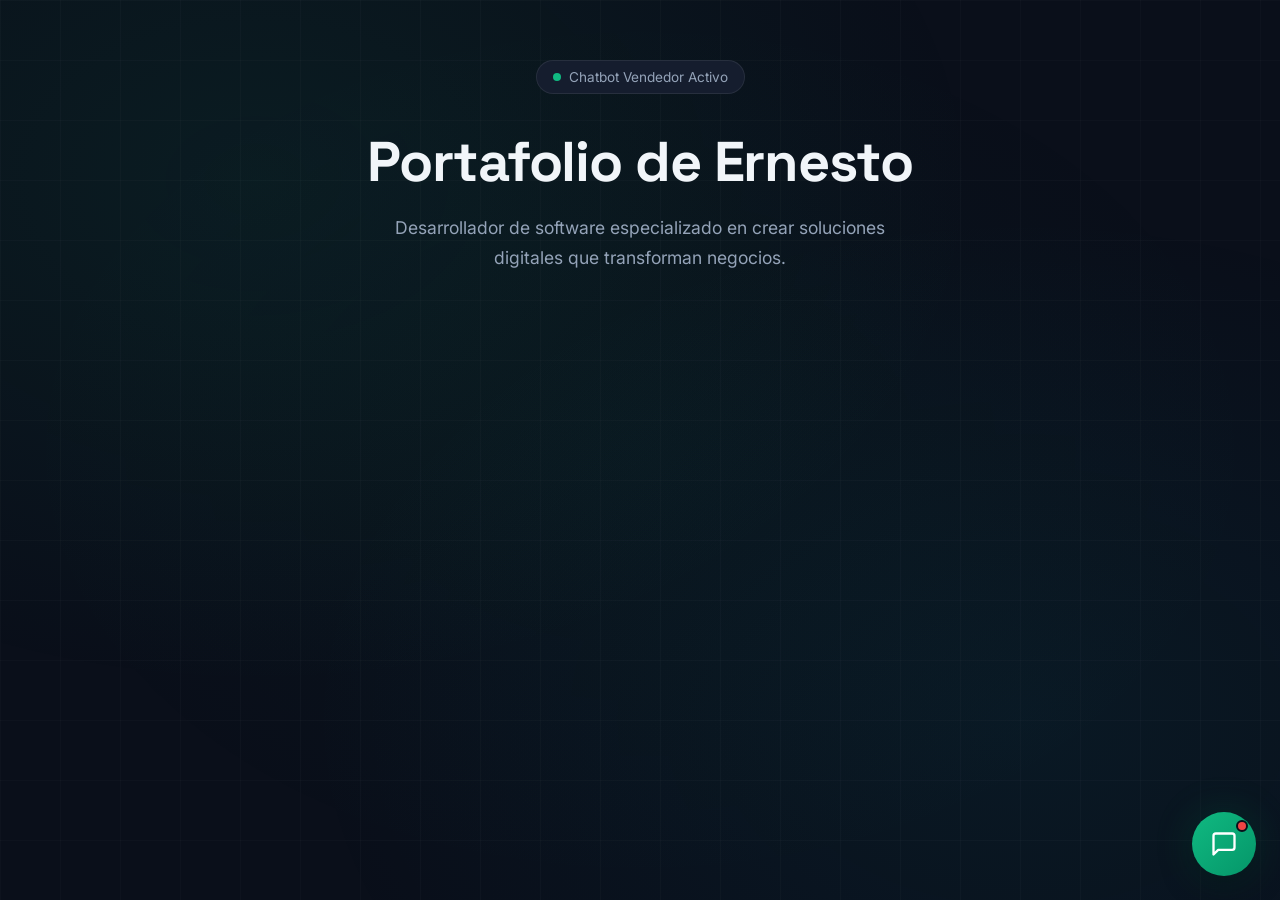
<file: chatbot.html>
<!DOCTYPE html>
<html lang="es">
<head>
  <meta charset="UTF-8">
  <meta name="viewport" content="width=device-width, initial-scale=1.0">
  <title>Chatbot Vendedor - Desarrollador de Software</title>
  <link rel="preconnect" href="https://fonts.googleapis.com">
  <link rel="preconnect" href="https://fonts.gstatic.com" crossorigin>
  <link href="https://fonts.googleapis.com/css2?family=Space+Grotesk:wght@400;500;600;700&family=Inter:wght@300;400;500;600&display=swap" rel="stylesheet">
  <style>
    :root {
      --bg-primary: #0a0f1a;
      --bg-secondary: #111827;
      --bg-tertiary: #1a2332;
      --bg-card: #151d2e;
      --text-primary: #f1f5f9;
      --text-secondary: #94a3b8;
      --text-muted: #64748b;
      --accent: #10b981;
      --accent-light: #34d399;
      --accent-dark: #059669;
      --accent-glow: rgba(16, 185, 129, 0.3);
      --border: rgba(255, 255, 255, 0.08);
      --border-hover: rgba(255, 255, 255, 0.15);
      --shadow-sm: 0 2px 8px rgba(0, 0, 0, 0.3);
      --shadow-md: 0 8px 32px rgba(0, 0, 0, 0.4);
      --shadow-lg: 0 16px 64px rgba(0, 0, 0, 0.5);
      --shadow-accent: 0 0 40px rgba(16, 185, 129, 0.2);
      --radius-sm: 8px;
      --radius-md: 12px;
      --radius-lg: 20px;
      --radius-full: 50px;
    }

    * {
      margin: 0;
      padding: 0;
      box-sizing: border-box;
    }

    body {
      font-family: 'Inter', sans-serif;
      background: var(--bg-primary);
      min-height: 100vh;
      color: var(--text-primary);
      overflow-x: hidden;
    }

    /* Demo Page Background */
    .demo-bg {
      position: fixed;
      inset: 0;
      background: 
        radial-gradient(ellipse at 20% 20%, rgba(16, 185, 129, 0.08) 0%, transparent 50%),
        radial-gradient(ellipse at 80% 80%, rgba(6, 182, 212, 0.06) 0%, transparent 50%),
        radial-gradient(ellipse at 50% 50%, rgba(16, 185, 129, 0.03) 0%, transparent 70%);
      z-index: -1;
    }

    .demo-grid {
      position: fixed;
      inset: 0;
      background-image: 
        linear-gradient(rgba(255, 255, 255, 0.02) 1px, transparent 1px),
        linear-gradient(90deg, rgba(255, 255, 255, 0.02) 1px, transparent 1px);
      background-size: 60px 60px;
      z-index: -1;
    }

    .demo-content {
      max-width: 800px;
      margin: 0 auto;
      padding: 60px 24px;
      text-align: center;
    }

    .demo-title {
      font-family: 'Space Grotesk', sans-serif;
      font-size: clamp(2rem, 5vw, 3.5rem);
      font-weight: 700;
      color: var(--text-primary);
      margin-bottom: 16px;
      letter-spacing: -0.02em;
    }

    .demo-subtitle {
      font-size: 1.1rem;
      color: var(--text-secondary);
      max-width: 500px;
      margin: 0 auto 40px;
      line-height: 1.7;
    }

    .demo-badge {
      display: inline-flex;
      align-items: center;
      gap: 8px;
      padding: 8px 16px;
      background: var(--bg-card);
      border: 1px solid var(--border);
      border-radius: var(--radius-full);
      font-size: 0.85rem;
      color: var(--text-secondary);
      margin-bottom: 32px;
    }

    .demo-badge::before {
      content: '';
      width: 8px;
      height: 8px;
      background: var(--accent);
      border-radius: 50%;
      animation: pulse 2s ease-in-out infinite;
    }

    @keyframes pulse {
      0%, 100% { opacity: 1; transform: scale(1); }
      50% { opacity: 0.5; transform: scale(1.2); }
    }

    /* ===== CHATBOT STYLES ===== */
    
    /* Toggle Button */
    .chatbot-toggle {
      position: fixed;
      bottom: 24px;
      right: 24px;
      width: 64px;
      height: 64px;
      background: linear-gradient(135deg, var(--accent) 0%, var(--accent-dark) 100%);
      border: none;
      border-radius: 50%;
      cursor: pointer;
      display: flex;
      align-items: center;
      justify-content: center;
      box-shadow: var(--shadow-md), var(--shadow-accent);
      z-index: 9999;
      transition: all 0.4s cubic-bezier(0.4, 0, 0.2, 1);
      animation: floatIn 0.6s cubic-bezier(0.34, 1.56, 0.64, 1) forwards;
    }

    @keyframes floatIn {
      0% { 
        opacity: 0; 
        transform: scale(0.3) translateY(20px); 
      }
      100% { 
        opacity: 1; 
        transform: scale(1) translateY(0); 
      }
    }

    .chatbot-toggle:hover {
      transform: scale(1.08);
      box-shadow: var(--shadow-lg), 0 0 60px rgba(16, 185, 129, 0.35);
    }

    .chatbot-toggle:active {
      transform: scale(0.95);
    }

    .chatbot-toggle svg {
      width: 28px;
      height: 28px;
      color: white;
      transition: transform 0.3s ease;
    }

    .chatbot-toggle.active svg {
      transform: rotate(90deg);
    }

    .chatbot-toggle .notification-dot {
      position: absolute;
      top: 8px;
      right: 8px;
      width: 12px;
      height: 12px;
      background: #ef4444;
      border-radius: 50%;
      border: 2px solid var(--bg-primary);
      animation: notifyPulse 2s ease-in-out infinite;
    }

    @keyframes notifyPulse {
      0%, 100% { transform: scale(1); }
      50% { transform: scale(1.2); }
    }

    .chatbot-toggle.active .notification-dot {
      display: none;
    }

    /* Chat Window */
    .chatbot-window {
      position: fixed;
      bottom: 100px;
      right: 24px;
      width: 380px;
      max-width: calc(100vw - 48px);
      max-height: calc(100vh - 140px);
      background: var(--bg-secondary);
      border-radius: var(--radius-lg);
      box-shadow: var(--shadow-lg), 0 0 80px rgba(0, 0, 0, 0.5);
      border: 1px solid var(--border);
      z-index: 9998;
      display: flex;
      flex-direction: column;
      overflow: hidden;
      opacity: 0;
      visibility: hidden;
      transform: translateY(20px) scale(0.95);
      transform-origin: bottom right;
      transition: all 0.4s cubic-bezier(0.4, 0, 0.2, 1);
    }

    .chatbot-window.open {
      opacity: 1;
      visibility: visible;
      transform: translateY(0) scale(1);
    }

    /* Chat Header */
    .chatbot-header {
      padding: 20px;
      background: linear-gradient(135deg, var(--bg-tertiary) 0%, var(--bg-card) 100%);
      border-bottom: 1px solid var(--border);
      display: flex;
      align-items: center;
      gap: 14px;
    }

    .chatbot-avatar {
      width: 48px;
      height: 48px;
      background: linear-gradient(135deg, var(--accent) 0%, var(--accent-dark) 100%);
      border-radius: 50%;
      display: flex;
      align-items: center;
      justify-content: center;
      box-shadow: 0 4px 16px var(--accent-glow);
      position: relative;
    }

    .chatbot-avatar svg {
      width: 24px;
      height: 24px;
      color: white;
    }

    .chatbot-avatar::after {
      content: '';
      position: absolute;
      bottom: 2px;
      right: 2px;
      width: 12px;
      height: 12px;
      background: var(--accent-light);
      border-radius: 50%;
      border: 2px solid var(--bg-tertiary);
    }

    .chatbot-info {
      flex: 1;
    }

    .chatbot-name {
      font-family: 'Space Grotesk', sans-serif;
      font-size: 1rem;
      font-weight: 600;
      color: var(--text-primary);
      margin-bottom: 2px;
    }

    .chatbot-status {
      font-size: 0.8rem;
      color: var(--accent-light);
      display: flex;
      align-items: center;
      gap: 6px;
    }

    .chatbot-status::before {
      content: '';
      width: 6px;
      height: 6px;
      background: var(--accent-light);
      border-radius: 50%;
      animation: pulse 2s ease-in-out infinite;
    }

    .chatbot-close {
      width: 36px;
      height: 36px;
      background: rgba(255, 255, 255, 0.05);
      border: 1px solid var(--border);
      border-radius: 50%;
      cursor: pointer;
      display: flex;
      align-items: center;
      justify-content: center;
      transition: all 0.2s ease;
    }

    .chatbot-close:hover {
      background: rgba(255, 255, 255, 0.1);
      border-color: var(--border-hover);
    }

    .chatbot-close svg {
      width: 18px;
      height: 18px;
      color: var(--text-secondary);
    }

    /* Chat Messages */
    .chatbot-messages {
      flex: 1;
      padding: 20px;
      overflow-y: auto;
      display: flex;
      flex-direction: column;
      gap: 16px;
      scroll-behavior: smooth;
    }

    .chatbot-messages::-webkit-scrollbar {
      width: 4px;
    }

    .chatbot-messages::-webkit-scrollbar-track {
      background: transparent;
    }

    .chatbot-messages::-webkit-scrollbar-thumb {
      background: var(--border);
      border-radius: 4px;
    }

    /* Message Bubbles */
    .message {
      display: flex;
      gap: 10px;
      animation: messageIn 0.4s cubic-bezier(0.4, 0, 0.2, 1) forwards;
      opacity: 0;
    }

    @keyframes messageIn {
      0% { 
        opacity: 0; 
        transform: translateY(10px); 
      }
      100% { 
        opacity: 1; 
        transform: translateY(0); 
      }
    }

    .message.bot {
      align-items: flex-start;
    }

    .message.user {
      flex-direction: row-reverse;
    }

    .message-avatar {
      width: 32px;
      height: 32px;
      border-radius: 50%;
      background: linear-gradient(135deg, var(--accent) 0%, var(--accent-dark) 100%);
      display: flex;
      align-items: center;
      justify-content: center;
      flex-shrink: 0;
    }

    .message-avatar svg {
      width: 16px;
      height: 16px;
      color: white;
    }

    .message.user .message-avatar {
      background: var(--bg-tertiary);
    }

    .message-content {
      max-width: 85%;
    }

    .message-bubble {
      padding: 14px 18px;
      border-radius: var(--radius-md);
      font-size: 0.9rem;
      line-height: 1.6;
    }

    .message.bot .message-bubble {
      background: var(--bg-card);
      color: var(--text-primary);
      border-bottom-left-radius: 4px;
      border: 1px solid var(--border);
    }

    .message.user .message-bubble {
      background: linear-gradient(135deg, var(--accent) 0%, var(--accent-dark) 100%);
      color: white;
      border-bottom-right-radius: 4px;
    }

    .message-time {
      font-size: 0.7rem;
      color: var(--text-muted);
      margin-top: 6px;
      padding: 0 4px;
    }

    .message.user .message-time {
      text-align: right;
    }

    /* Typing Indicator */
    .typing-indicator {
      display: flex;
      gap: 4px;
      padding: 16px 18px;
      background: var(--bg-card);
      border-radius: var(--radius-md);
      border: 1px solid var(--border);
      width: fit-content;
    }

    .typing-indicator span {
      width: 8px;
      height: 8px;
      background: var(--accent);
      border-radius: 50%;
      animation: typingBounce 1.4s ease-in-out infinite;
    }

    .typing-indicator span:nth-child(2) {
      animation-delay: 0.2s;
    }

    .typing-indicator span:nth-child(3) {
      animation-delay: 0.4s;
    }

    @keyframes typingBounce {
      0%, 60%, 100% { transform: translateY(0); }
      30% { transform: translateY(-6px); }
    }

    /* Quick Reply Buttons */
    .quick-replies {
      display: flex;
      flex-wrap: wrap;
      gap: 8px;
      margin-top: 8px;
      animation: messageIn 0.4s cubic-bezier(0.4, 0, 0.2, 1) forwards;
    }

    .quick-reply-btn {
      padding: 10px 16px;
      background: rgba(16, 185, 129, 0.1);
      border: 1px solid rgba(16, 185, 129, 0.3);
      border-radius: var(--radius-full);
      color: var(--accent-light);
      font-size: 0.85rem;
      font-weight: 500;
      cursor: pointer;
      transition: all 0.3s ease;
      white-space: nowrap;
    }

    .quick-reply-btn:hover {
      background: rgba(16, 185, 129, 0.2);
      border-color: var(--accent);
      transform: translateY(-2px);
      box-shadow: 0 4px 12px var(--accent-glow);
    }

    .quick-reply-btn:active {
      transform: translateY(0);
    }

    /* CTA Button */
    .cta-button {
      display: inline-flex;
      align-items: center;
      gap: 10px;
      padding: 14px 24px;
      background: linear-gradient(135deg, #25D366 0%, #128C7E 100%);
      border: none;
      border-radius: var(--radius-md);
      color: white;
      font-size: 0.9rem;
      font-weight: 600;
      cursor: pointer;
      transition: all 0.3s ease;
      text-decoration: none;
      margin-top: 12px;
    }

    .cta-button:hover {
      transform: translateY(-2px);
      box-shadow: 0 8px 24px rgba(37, 211, 102, 0.3);
    }

    .cta-button svg {
      width: 20px;
      height: 20px;
    }

    /* Chat Input */
    .chatbot-input-area {
      padding: 16px 20px;
      background: var(--bg-tertiary);
      border-top: 1px solid var(--border);
    }

    .chatbot-input-wrapper {
      display: flex;
      gap: 12px;
      align-items: flex-end;
    }

    .chatbot-input {
      flex: 1;
      background: var(--bg-card);
      border: 1px solid var(--border);
      border-radius: var(--radius-md);
      padding: 14px 16px;
      color: var(--text-primary);
      font-size: 0.9rem;
      font-family: inherit;
      resize: none;
      min-height: 48px;
      max-height: 120px;
      transition: all 0.2s ease;
    }

    .chatbot-input:focus {
      outline: none;
      border-color: var(--accent);
      box-shadow: 0 0 0 3px var(--accent-glow);
    }

    .chatbot-input::placeholder {
      color: var(--text-muted);
    }

    .chatbot-send {
      width: 48px;
      height: 48px;
      background: linear-gradient(135deg, var(--accent) 0%, var(--accent-dark) 100%);
      border: none;
      border-radius: var(--radius-md);
      cursor: pointer;
      display: flex;
      align-items: center;
      justify-content: center;
      transition: all 0.2s ease;
      flex-shrink: 0;
    }

    .chatbot-send:hover {
      transform: scale(1.05);
      box-shadow: 0 4px 16px var(--accent-glow);
    }

    .chatbot-send:active {
      transform: scale(0.95);
    }

    .chatbot-send:disabled {
      opacity: 0.5;
      cursor: not-allowed;
      transform: none;
    }

    .chatbot-send svg {
      width: 20px;
      height: 20px;
      color: white;
    }

    /* Footer Branding */
    .chatbot-footer {
      padding: 10px 20px;
      background: var(--bg-card);
      border-top: 1px solid var(--border);
      text-align: center;
    }

    .chatbot-footer a {
      font-size: 0.75rem;
      color: var(--text-muted);
      text-decoration: none;
      transition: color 0.2s ease;
    }

    .chatbot-footer a:hover {
      color: var(--accent);
    }

    /* Responsive */
    @media (max-width: 480px) {
      .chatbot-toggle {
        bottom: 16px;
        right: 16px;
        width: 56px;
        height: 56px;
      }

      .chatbot-window {
        bottom: 80px;
        right: 12px;
        left: 12px;
        width: auto;
        max-height: calc(100vh - 120px);
      }
    }

    /* Reduced Motion */
    @media (prefers-reduced-motion: reduce) {
      *, *::before, *::after {
        animation-duration: 0.01ms !important;
        animation-iteration-count: 1 !important;
        transition-duration: 0.01ms !important;
      }
    }
  </style>
</head>
<body>
  <div class="demo-bg"></div>
  <div class="demo-grid"></div>

  <!-- Demo Content -->
  <div class="demo-content">
    <div class="demo-badge">Chatbot Vendedor Activo</div>
    <h1 class="demo-title">Portafolio de Ernesto</h1>
    <p class="demo-subtitle">Desarrollador de software especializado en crear soluciones digitales que transforman negocios.</p>
  </div>

  <!-- Chatbot Container -->
  <div id="chatbot-container">
    <!-- Toggle Button -->
    <button class="chatbot-toggle" id="chatbotToggle" aria-label="Abrir chat de ventas">
      <span class="notification-dot"></span>
      <svg viewBox="0 0 24 24" fill="none" stroke="currentColor" stroke-width="2" stroke-linecap="round" stroke-linejoin="round">
        <path d="M21 15a2 2 0 0 1-2 2H7l-4 4V5a2 2 0 0 1 2-2h14a2 2 0 0 1 2 2z"></path>
      </svg>
    </button>

    <!-- Chat Window -->
    <div class="chatbot-window" id="chatbotWindow">
      <!-- Header -->
      <div class="chatbot-header">
        <div class="chatbot-avatar">
          <svg viewBox="0 0 24 24" fill="none" stroke="currentColor" stroke-width="2" stroke-linecap="round" stroke-linejoin="round">
            <path d="M12 8V4H8"></path>
            <rect width="16" height="12" x="4" y="8" rx="2"></rect>
            <path d="M2 14h2"></path>
            <path d="M20 14h2"></path>
            <path d="M15 13v2"></path>
            <path d="M9 13v2"></path>
          </svg>
        </div>
        <div class="chatbot-info">
          <div class="chatbot-name">Asistente de Ernesto</div>
          <div class="chatbot-status">En linea - Responde al instante</div>
        </div>
        <button class="chatbot-close" id="chatbotClose" aria-label="Cerrar chat">
          <svg viewBox="0 0 24 24" fill="none" stroke="currentColor" stroke-width="2" stroke-linecap="round" stroke-linejoin="round">
            <path d="M18 6L6 18"></path>
            <path d="M6 6l12 12"></path>
          </svg>
        </button>
      </div>

      <!-- Messages -->
      <div class="chatbot-messages" id="chatbotMessages">
        <!-- Messages will be inserted here -->
      </div>

      <!-- Input Area -->
      <div class="chatbot-input-area">
        <div class="chatbot-input-wrapper">
          <textarea 
            class="chatbot-input" 
            id="chatbotInput" 
            placeholder="Escribe tu mensaje..." 
            rows="1"
            aria-label="Escribe tu mensaje"
          ></textarea>
          <button class="chatbot-send" id="chatbotSend" aria-label="Enviar mensaje">
            <svg viewBox="0 0 24 24" fill="none" stroke="currentColor" stroke-width="2" stroke-linecap="round" stroke-linejoin="round">
              <path d="M22 2L11 13"></path>
              <path d="M22 2L15 22L11 13L2 9L22 2Z"></path>
            </svg>
          </button>
        </div>
      </div>

      <!-- Footer -->
      <div class="chatbot-footer">
        <a href="#" target="_blank">Desarrollado por Ernesto</a>
      </div>
    </div>
  </div>

  <script>
    // ========================================
    // CHATBOT VENDEDOR - SISTEMA INTELIGENTE
    // ========================================

    (function() {
      'use strict';

      // ===== CONFIGURACIÓN =====
      const CONFIG = {
        developerName: 'Ernesto',
        whatsappNumber: '521234567890', // Cambiar por número real
        autoOpenDelay: 6000, // 6 segundos
        inactivityTimeout: 45000, // 45 segundos
        typingDelay: { min: 800, max: 2000 },
        messageDelay: { min: 500, max: 1500 }
      };

      // ===== ESTADO DEL CHATBOT =====
      const state = {
        isOpen: false,
        hasOpened: false,
        conversationStage: 0,
        leadScore: 0,
        projectType: null,
        businessType: null,
        hasProblem: false,
        needsConsultation: false,
        isTyping: false,
        inactivityTimer: null,
        reEngagementCount: 0
      };

      // ===== ELEMENTOS DEL DOM =====
      let toggleBtn = null;
      let chatWindow = null;
      let messagesContainer = null;
      let inputField = null;
      let sendBtn = null;
      let closeBtn = null;

      // ===== BASE DE DATOS DE RESPUESTAS =====
      const RESPONSES = {
        greeting: {
          message: `Hola, estoy ayudando a ${CONFIG.developerName}, desarrollador de software, a analizar nuevos proyectos.\n\n¿Estás buscando crear algún sistema, aplicación o página web para tu negocio?`,
          quickReplies: [
            'Crear una pagina web',
            'Crear una aplicacion web',
            'Automatizar procesos',
            'Crear una tienda online',
            'Solo estoy mirando'
          ]
        },

        projectTypes: {
          'Crear una pagina web': {
            message: 'Excelente elección. Una página web profesional puede ser el activo digital más importante para tu negocio.\n\n¿Es para un negocio que ya está funcionando o es un proyecto nuevo?',
            quickReplies: ['Negocio existente', 'Proyecto nuevo', 'Ambos casos'],
            score: 15,
            type: 'web'
          },
          'Crear una aplicacion web': {
            message: 'Las aplicaciones web son una gran inversión. Permiten automatizar procesos y escalar operaciones.\n\n¿Qué tipo de problema o necesidad quieres resolver?',
            quickReplies: ['Gestion de datos', 'Automatizacion', 'Plataforma de servicios', 'Otro'],
            score: 20,
            type: 'app'
          },
          'Automatizar procesos': {
            message: 'La automatización es clave para escalar cualquier negocio. ${CONFIG.developerName} ha ayudado a empresas a reducir hasta un 60% el tiempo en tareas repetitivas.\n\n¿Qué procesos te gustaría automatizar?',
            quickReplies: ['Facturacion', 'Gestion de clientes', 'Inventarios', 'Otro proceso'],
            score: 20,
            type: 'automation'
          },
          'Crear una tienda online': {
            message: 'Una tienda online bien desarrollada puede aumentar significativamente tus ventas. El comercio electrónico sigue creciendo año tras año.\n\n¿Ya vendes productos físicamente o es un negocio 100% digital?',
            quickReplies: ['Ya vendo fisicamente', '100% digital', 'Es un proyecto nuevo'],
            score: 18,
            type: 'ecommerce'
          },
          'Solo estoy mirando': {
            message: `Entiendo, no hay presión.\n\nSi tienes alguna pregunta sobre desarrollo de software, diseño web o tecnología en general, estoy aquí para ayudarte.\n\nTambién puedes ver algunos proyectos de ${CONFIG.developerName} en el portafolio.`,
            quickReplies: ['Ver proyectos', 'Tengo una pregunta', 'Gracias, vuelvo luego'],
            score: 2,
            type: 'browser'
          }
        },

        businessStage: {
          'Negocio existente': {
            message: 'Perfecto. Trabajar con negocios establecidos tiene grandes ventajas: ya hay datos, procesos y clientes.\n\n¿Cuál es el principal desafío que enfrentas actualmente con tu presencia digital?',
            quickReplies: ['Sitio desactualizado', 'No aparecemos en Google', 'No generamos ventas', 'Otro desafio'],
            score: 10
          },
          'Proyecto nuevo': {
            message: 'Empezar con una base sólida es fundamental. Un proyecto bien desarrollado desde el inicio evita problemas costosos después.\n\n¿Ya tienes definida la idea o necesitas orientación para estructurarla?',
            quickReplies: ['Idea definida', 'Necesito orientacion', 'Tengo un borrador'],
            score: 8
          },
          'Ambos casos': {
            message: 'Interesante escenario. ${CONFIG.developerName} tiene experiencia trabajando con empresas en transición.\n\nCuéntame más: ¿qué situación específica quieres resolver?',
            quickReplies: ['Expandir negocio', 'Modernizar sistemas', 'Nuevo producto/servicio'],
            score: 12
          }
        },

        problems: {
          'Sitio desactualizado': {
            message: 'Un sitio desactualizado puede estar costándote clientes sin que te des cuenta. La primera impresión digital es crucial.\n\n${CONFIG.developerName} puede crear un sitio moderno, rápido y optimizado para convertir visitantes en clientes.',
            score: 8
          },
          'No aparecemos en Google': {
            message: 'El SEO técnico es fundamental. Un sitio bien desarrollado desde la base tiene más probabilidades de rankear.\n\n${CONFIG.developerName} desarrolla sitios con SEO técnico incluido desde el día uno.',
            score: 8
          },
          'No generamos ventas': {
            message: 'Este es uno de los problemas más comunes. Un sitio sin estrategia de conversión es solo una tarjeta de presentación cara.\n\n${CONFIG.developerName} diseña con psicología de conversión: cada elemento tiene un propósito.',
            score: 10
          },
          'Gestion de datos': {
            message: 'La gestión de datos eficiente puede ahorrar horas de trabajo semanales. ${CONFIG.developerName} ha desarrollado sistemas que reducen hasta un 70% el tiempo en tareas administrativas.',
            score: 10
          },
          'Automatizacion': {
            message: 'La automatización inteligente transforma operaciones. Imagina procesos que funcionen 24/7 sin intervención manual.\n\n${CONFIG.developerName} especializa en crear sistemas que trabajan mientras tú descansas.',
            score: 10
          },
          'Idea definida': {
            message: 'Excelente. Tener claridad acelera enormemente el proceso de desarrollo.\n\nCon la información correcta, ${CONFIG.developerName} puede darte un estimado preciso y empezar a trabajar pronto.',
            score: 12
          },
          'Necesito orientacion': {
            message: 'No te preocupes, es normal. Muchos clientes exitosos empezaron sin saber exactamente lo que necesitaban.\n\n${CONFIG.developerName} ofrece consultas gratuitas para ayudarte a estructurar tu idea y definir el alcance.',
            score: 6
          }
        },

        interestIndicators: [
          'Cuanto cuesta',
          'precio',
          'presupuesto',
          'tiempo',
          'plazo',
          'cuando podria',
          'necesito',
          'urgente',
          'proyecto'
        ],

        closing: {
          threshold: 25,
          messages: [
            'Por lo que me comentas, definitivamente es un proyecto interesante. ${CONFIG.developerName} puede ayudarte a desarrollar esa solución.\n\nSi quieres, podemos revisar tu proyecto ahora mismo por WhatsApp y resolver tus dudas en vivo.',
            'Tienes un proyecto con buen potencial. ${CONFIG.developerName} ha trabajado en casos similares con excelentes resultados.\n\nLa mejor forma de avanzar es conversar directamente. ¿Te gustaría que ${CONFIG.developerName} te contacte por WhatsApp?',
            'Veo que tienes claridad en lo que necesitas. Eso facilita mucho el proceso de desarrollo.\n\n${CONFIG.developerName} está disponible para discutir los detalles de tu proyecto. ¿Hablamos por WhatsApp?'
          ]
        },

        reEngagement: [
          '¿Sigues ahí? Si tienes alguna pregunta, estoy para ayudarte.',
          '¿Necesitas más información sobre algún servicio? Puedo ayudarte.',
          'Si prefieres, también puedes contactar directamente a ${CONFIG.developerName} por WhatsApp.'
        ]
      };

      // ===== FUNCIONES UTILITARIAS =====
      function randomDelay(min, max) {
        return Math.floor(Math.random() * (max - min + 1)) + min;
      }

      function escapeHtml(text) {
        const div = document.createElement('div');
        div.textContent = text;
        return div.innerHTML.replace(/\n/g, '<br>');
      }

      function getCurrentTime() {
        return new Date().toLocaleTimeString('es-MX', { 
          hour: '2-digit', 
          minute: '2-digit' 
        });
      }

      function containsKeywords(text, keywords) {
        const lowerText = text.toLowerCase();
        return keywords.some(keyword => lowerText.includes(keyword));
      }

      // ===== GESTIÓN DE MENSAJES =====
      function addMessage(text, isBot = true, withReplies = null) {
        const messageDiv = document.createElement('div');
        messageDiv.className = `message ${isBot ? 'bot' : 'user'}`;
        
        const avatarSvg = isBot 
          ? '<svg viewBox="0 0 24 24" fill="none" stroke="currentColor" stroke-width="2"><path d="M12 8V4H8"></path><rect width="16" height="12" x="4" y="8" rx="2"></rect><path d="M2 14h2"></path><path d="M20 14h2"></path><path d="M15 13v2"></path><path d="M9 13v2"></path></svg>'
          : '<svg viewBox="0 0 24 24" fill="none" stroke="currentColor" stroke-width="2"><path d="M20 21v-2a4 4 0 0 0-4-4H8a4 4 0 0 0-4 4v2"></path><circle cx="12" cy="7" r="4"></circle></svg>';

        const formattedText = text.replace(/\${CONFIG\.developerName}/g, CONFIG.developerName);

        messageDiv.innerHTML = `
          <div class="message-avatar">${avatarSvg}</div>
          <div class="message-content">
            <div class="message-bubble">${escapeHtml(formattedText)}</div>
            <div class="message-time">${getCurrentTime()}</div>
          </div>
        `;

        messagesContainer.appendChild(messageDiv);
        
        if (withReplies && withReplies.length > 0) {
          const repliesDiv = document.createElement('div');
          repliesDiv.className = 'quick-replies';
          
          withReplies.forEach(reply => {
            const btn = document.createElement('button');
            btn.className = 'quick-reply-btn';
            btn.textContent = reply;
            btn.addEventListener('click', () => handleQuickReply(reply));
            repliesDiv.appendChild(btn);
          });
          
          messagesContainer.appendChild(repliesDiv);
        }

        scrollToBottom();
      }

      function addTypingIndicator() {
        const typingDiv = document.createElement('div');
        typingDiv.className = 'message bot';
        typingDiv.id = 'typingIndicator';
        typingDiv.innerHTML = `
          <div class="message-avatar">
            <svg viewBox="0 0 24 24" fill="none" stroke="currentColor" stroke-width="2">
              <path d="M12 8V4H8"></path>
              <rect width="16" height="12" x="4" y="8" rx="2"></rect>
              <path d="M2 14h2"></path>
              <path d="M20 14h2"></path>
              <path d="M15 13v2"></path>
              <path d="M9 13v2"></path>
            </svg>
          </div>
          <div class="typing-indicator">
            <span></span><span></span><span></span>
          </div>
        `;
        messagesContainer.appendChild(typingDiv);
        scrollToBottom();
      }

      function removeTypingIndicator() {
        const indicator = document.getElementById('typingIndicator');
        if (indicator) indicator.remove();
      }

      function addCTAButton() {
        const ctaDiv = document.createElement('div');
        ctaDiv.className = 'message bot';
        ctaDiv.innerHTML = `
          <div class="message-avatar">
            <svg viewBox="0 0 24 24" fill="none" stroke="currentColor" stroke-width="2">
              <path d="M12 8V4H8"></path>
              <rect width="16" height="12" x="4" y="8" rx="2"></rect>
              <path d="M2 14h2"></path>
              <path d="M20 14h2"></path>
              <path d="M15 13v2"></path>
              <path d="M9 13v2"></path>
            </svg>
          </div>
          <div class="message-content">
            <a href="https://wa.me/${CONFIG.whatsappNumber}?text=Hola%20${CONFIG.developerName},%20me%20interesa%20desarrollar%20un%20proyecto" 
               target="_blank" 
               class="cta-button">
              <svg viewBox="0 0 24 24" fill="currentColor">
                <path d="M17.472 14.382c-.297-.149-1.758-.867-2.03-.967-.273-.099-.471-.148-.67.15-.197.297-.767.966-.94 1.164-.173.199-.347.223-.644.075-.297-.15-1.255-.463-2.39-1.475-.883-.788-1.48-1.761-1.653-2.059-.173-.297-.018-.458.13-.606.134-.133.298-.347.446-.52.149-.174.198-.298.298-.497.099-.198.05-.371-.025-.52-.075-.149-.669-1.612-.916-2.207-.242-.579-.487-.5-.669-.51-.173-.008-.371-.01-.57-.01-.198 0-.52.074-.792.372-.272.297-1.04 1.016-1.04 2.479 0 1.462 1.065 2.875 1.213 3.074.149.198 2.096 3.2 5.077 4.487.709.306 1.262.489 1.694.625.712.227 1.36.195 1.871.118.571-.085 1.758-.719 2.006-1.413.248-.694.248-1.289.173-1.413-.074-.124-.272-.198-.57-.347m-5.421 7.403h-.004a9.87 9.87 0 01-5.031-1.378l-.361-.214-3.741.982.998-3.648-.235-.374a9.86 9.86 0 01-1.51-5.26c.001-5.45 4.436-9.884 9.888-9.884 2.64 0 5.122 1.03 6.988 2.898a9.825 9.825 0 012.893 6.994c-.003 5.45-4.437 9.884-9.885 9.884m8.413-18.297A11.815 11.815 0 0012.05 0C5.495 0 .16 5.335.157 11.892c0 2.096.547 4.142 1.588 5.945L.057 24l6.305-1.654a11.882 11.882 0 005.683 1.448h.005c6.554 0 11.89-5.335 11.893-11.893a11.821 11.821 0 00-3.48-8.413z"/>
              </svg>
              Hablar por WhatsApp
            </a>
          </div>
        `;
        messagesContainer.appendChild(ctaDiv);
        scrollToBottom();
      }

      function scrollToBottom() {
        requestAnimationFrame(() => {
          messagesContainer.scrollTop = messagesContainer.scrollHeight;
        });
      }

      // ===== LÓGICA DE CONVERSACIÓN =====
      function processUserMessage(text) {
        // Reset inactivity timer
        resetInactivityTimer();
        
        // Add user message
        addMessage(text, false);
        
        // Show typing indicator
        state.isTyping = true;
        addTypingIndicator();
        
        // Process after delay
        const delay = randomDelay(CONFIG.typingDelay.min, CONFIG.typingDelay.max);
        
        setTimeout(() => {
          removeTypingIndicator();
          state.isTyping = false;
          generateResponse(text);
        }, delay);
      }

      function generateResponse(text) {
        const lowerText = text.toLowerCase();
        
        // Check for interest indicators
        if (containsKeywords(text, RESPONSES.interestIndicators)) {
          state.leadScore += 15;
          state.hasProblem = true;
        }

        // Stage-based responses
        switch (state.conversationStage) {
          case 0:
            handleInitialResponse(text);
            break;
          case 1:
            handleProjectResponse(text);
            break;
          case 2:
            handleBusinessResponse(text);
            break;
          case 3:
            handleProblemResponse(text);
            break;
          default:
            handleGeneralResponse(text);
        }

        // Check if ready to close
        if (state.leadScore >= RESPONSES.closing.threshold && state.conversationStage >= 2) {
          setTimeout(() => {
            showClosingMessage();
          }, randomDelay(CONFIG.messageDelay.min, CONFIG.messageDelay.max));
        }
      }

      function handleInitialResponse(text) {
        // Find matching project type
        let matched = false;
        
        for (const [key, value] of Object.entries(RESPONSES.projectTypes)) {
          if (text.toLowerCase().includes(key.toLowerCase().substring(0, 10))) {
            state.projectType = value.type;
            state.leadScore += value.score;
            state.conversationStage = 1;
            addMessage(value.message, true, value.quickReplies);
            matched = true;
            break;
          }
        }

        if (!matched) {
          // Treat as custom response
          state.leadScore += 5;
          state.conversationStage = 1;
          addMessage('Entiendo. Cuéntame más sobre lo que necesitas y te ayudo a identificar la mejor solución.', true);
        }
      }

      function handleProjectResponse(text) {
        let matched = false;
        
        for (const [key, value] of Object.entries(RESPONSES.businessStage)) {
          if (text.toLowerCase().includes(key.toLowerCase().substring(0, 8))) {
            state.businessType = key;
            state.leadScore += value.score;
            state.conversationStage = 2;
            addMessage(value.message, true, value.quickReplies);
            matched = true;
            break;
          }
        }

        if (!matched) {
          state.conversationStage = 2;
          addMessage('Interesante. ¿Qué problema específico quieres solucionar con este proyecto?', true);
        }
      }

      function handleBusinessResponse(text) {
        let matched = false;
        
        for (const [key, value] of Object.entries(RESPONSES.problems)) {
          if (text.toLowerCase().includes(key.toLowerCase().substring(0, 6))) {
            state.leadScore += value.score;
            state.hasProblem = true;
            state.conversationStage = 3;
            addMessage(value.message, true);
            matched = true;
            break;
          }
        }

        if (!matched) {
          state.leadScore += 8;
          state.conversationStage = 3;
          addMessage('Gracias por compartir eso. ${CONFIG.developerName} ha trabajado en casos similares y puede ofrecerte una solución personalizada.\n\n¿Te gustaría saber más sobre el proceso de trabajo?', true, ['Si, cuentame', 'Prefiero hablar directo']);
        }
      }

      function handleProblemResponse(text) {
        if (text.toLowerCase().includes('si') || text.toLowerCase().includes('claro')) {
          addMessage('El proceso es simple:\n\n1. Agendamos una llamada gratuita para entender tu proyecto\n2. Recibes una propuesta detallada con precios y tiempos\n3. Si aceptas, comenzamos el desarrollo\n4. Recibes actualizaciones constantes hasta la entrega\n\nTodo claro y sin sorpresas.', true);
        } else {
          handleGeneralResponse(text);
        }
      }

      function handleGeneralResponse(text) {
        state.leadScore += 5;
        
        if (state.leadScore < RESPONSES.closing.threshold) {
          addMessage('Entiendo. ¿Hay algo específico sobre el desarrollo de tu proyecto que te gustaría saber?', true);
        }
      }

      function showClosingMessage() {
        const messageIndex = Math.min(state.reEngagementCount, RESPONSES.closing.messages.length - 1);
        const closingMessage = RESPONSES.closing.messages[messageIndex];
        
        addMessage(closingMessage, true);
        setTimeout(() => {
          addCTAButton();
        }, 500);
      }

      function handleQuickReply(text) {
        // Remove existing quick replies
        const existingReplies = document.querySelector('.quick-replies');
        if (existingReplies) existingReplies.remove();
        
        // Process the reply
        processUserMessage(text);
      }

      // ===== GESTIÓN DE UI =====
      function openChat() {
        state.isOpen = true;
        state.hasOpened = true;
        toggleBtn.classList.add('active');
        chatWindow.classList.add('open');
        
        // Remove notification dot
        const dot = toggleBtn.querySelector('.notification-dot');
        if (dot) dot.style.display = 'none';
        
        // Start conversation if first time
        if (messagesContainer.children.length === 0) {
          setTimeout(() => {
            addMessage(RESPONSES.greeting.message, true, RESPONSES.greeting.quickReplies);
          }, 500);
        }
        
        resetInactivityTimer();
        inputField.focus();
      }

      function closeChat() {
        state.isOpen = false;
        toggleBtn.classList.remove('active');
        chatWindow.classList.remove('open');
        clearInactivityTimer();
      }

      function toggleChat() {
        if (state.isOpen) {
          closeChat();
        } else {
          openChat();
        }
      }

      // ===== AUTOMATIZACIÓN =====
      function resetInactivityTimer() {
        clearInactivityTimer();
        
        state.inactivityTimer = setTimeout(() => {
          if (state.isOpen && !state.isTyping && state.reEngagementCount < 2) {
            showReEngagement();
          }
        }, CONFIG.inactivityTimeout);
      }

      function clearInactivityTimer() {
        if (state.inactivityTimer) {
          clearTimeout(state.inactivityTimer);
          state.inactivityTimer = null;
        }
      }

      function showReEngagement() {
        state.reEngagementCount++;
        const message = RESPONSES.reEngagement[Math.min(state.reEngagementCount - 1, RESPONSES.reEngagement.length - 1)];
        addMessage(message, true);
      }

      function autoOpen() {
        if (!state.hasOpened) {
          // Show notification animation
          toggleBtn.style.animation = 'none';
          toggleBtn.offsetHeight; // Trigger reflow
          toggleBtn.style.animation = 'floatIn 0.6s cubic-bezier(0.34, 1.56, 0.64, 1) forwards';
          
          setTimeout(() => {
            openChat();
          }, 500);
        }
      }

      // ===== EVENT HANDLERS =====
      function handleInputKeydown(e) {
        if (e.key === 'Enter' && !e.shiftKey) {
          e.preventDefault();
          sendMessage();
        }
      }

      function sendMessage() {
        const text = inputField.value.trim();
        if (text) {
          inputField.value = '';
          inputField.style.height = 'auto';
          processUserMessage(text);
        }
      }

      function autoResizeInput() {
        inputField.style.height = 'auto';
        inputField.style.height = Math.min(inputField.scrollHeight, 120) + 'px';
      }

      // ===== INICIALIZACIÓN =====
      function init() {
        // Get DOM elements
        toggleBtn = document.getElementById('chatbotToggle');
        chatWindow = document.getElementById('chatbotWindow');
        messagesContainer = document.getElementById('chatbotMessages');
        inputField = document.getElementById('chatbotInput');
        sendBtn = document.getElementById('chatbotSend');
        closeBtn = document.getElementById('chatbotClose');

        // Bind events
        toggleBtn.addEventListener('click', toggleChat);
        closeBtn.addEventListener('click', closeChat);
        sendBtn.addEventListener('click', sendMessage);
        inputField.addEventListener('keydown', handleInputKeydown);
        inputField.addEventListener('input', autoResizeInput);

        // Auto-open after delay
        setTimeout(autoOpen, CONFIG.autoOpenDelay);

        // Detect page visibility
        document.addEventListener('visibilitychange', () => {
          if (document.hidden) {
            clearInactivityTimer();
          } else if (state.isOpen) {
            resetInactivityTimer();
          }
        });
      }

      // Start when DOM is ready
      if (document.readyState === 'loading') {
        document.addEventListener('DOMContentLoaded', init);
      } else {
        init();
      }
    })();
  </script>
</body>
</html>
</file>
